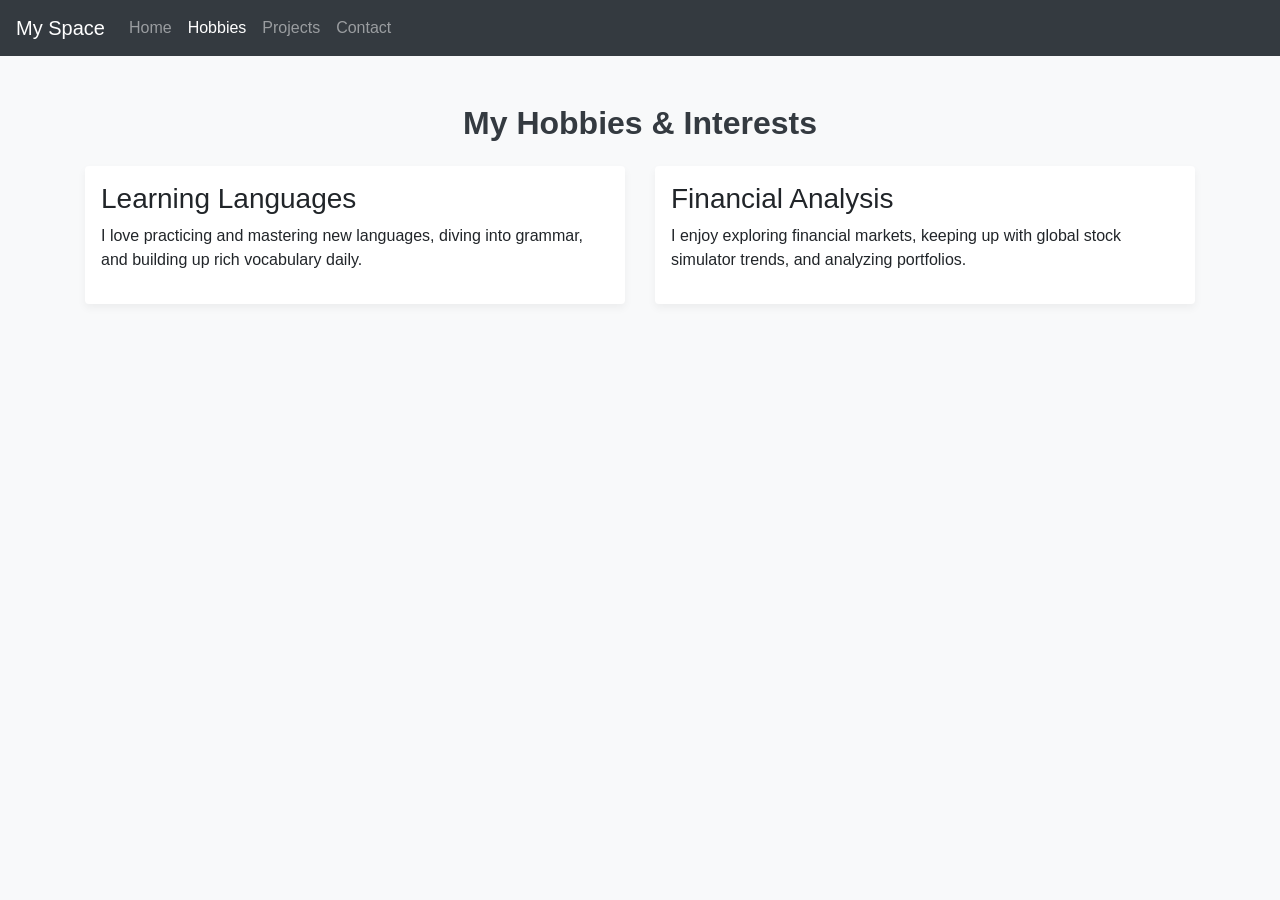
<file: Homepage/hams78-43987601dee1dbde81cdff185d16fbf9ab0b4de5/hobbies.html>
<!DOCTYPE html>
<html lang="en">
<head>
    <meta charset="UTF-8">
    <meta name="viewport" content="width=device-width, initial-scale=1.0">
    <title>Hobbies</title>
    <link rel="stylesheet" href="https://cdn.jsdelivr.net/npm/bootstrap@4.5.3/dist/css/bootstrap.min.css">
    <link href="styles.css" rel="stylesheet">
</head>
<body>
    <nav class="navbar navbar-expand-lg navbar-dark bg-dark">
        <a class="navbar-brand" href="index.html">My Space</a>
        <div class="navbar-nav">
            <a class="nav-item nav-link" href="index.html">Home</a>
            <a class="nav-item nav-link active" href="hobbies.html">Hobbies</a>
            <a class="nav-item nav-link" href="projects.html">Projects</a>
            <a class="nav-item nav-link" href="contact.html">Contact</a>
        </div>
    </nav>

    <div class="container my-5">
        <h2 class="text-center mb-4">My Hobbies & Interests</h2>
        <div class="row">
            <div class="col-md-6 mb-3">
                <div class="card p-3">
                    <h3>Learning Languages</h3>
                    <p>I love practicing and mastering new languages, diving into grammar, and building up rich vocabulary daily.</p>
                </div>
            </div>
            <div class="col-md-6 mb-3">
                <div class="card p-3">
                    <h3>Financial Analysis</h3>
                    <p>I enjoy exploring financial markets, keeping up with global stock simulator trends, and analyzing portfolios.</p>
                </div>
            </div>
        </div>
    </div>
</body>
</html>
</file>
<file: Homepage/hams78-43987601dee1dbde81cdff185d16fbf9ab0b4de5/styles.css>
/* Custom Styles overriding or supplementing Bootstrap */
body {
    background-color: #f8f9fa;
    font-family: 'Arial', sans-serif;
}

.jumbotron {
    background-color: #ffffff;
    border-radius: 15px;
}

h2 {
    color: #343a40;
    font-weight: bold;
}

.card {
    border: none;
    box-shadow: 0 4px 8px rgba(0,0,0,0.05);
    transition: transform 0.2s;
}

.card:hover {
    transform: scale(1.02);
}
</file>
